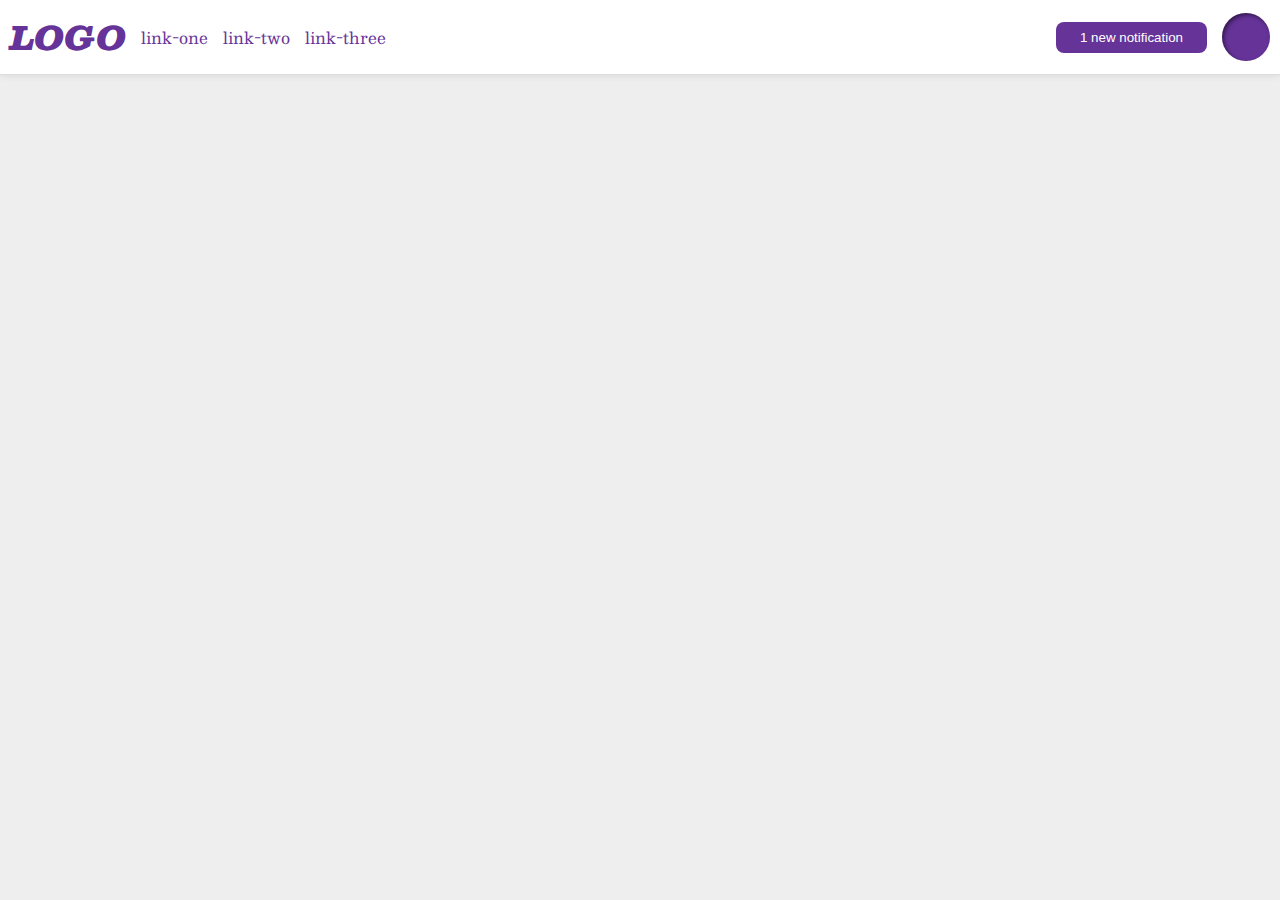
<file: flex/03-flex-header-2/index.html>
<!DOCTYPE html>
<html lang="en">
  <head>
    <meta charset="UTF-8">
    <meta http-equiv="X-UA-Compatible" content="IE=edge">
    <meta name="viewport" content="width=device-width, initial-scale=1.0">
    <title>Flex Header 2</title>
    <link rel="stylesheet" href="style.css">
  </head>
  <body>
    <div class="header">
      <div class="left">
        <div class="logo">
          LOGO
        </div>
        <ul class="links">
          <li><a href="https://google.com">link-one</a></li>
          <li><a href="https://google.com">link-two</a></li>
          <li><a href="https://google.com">link-three</a></li>
        </ul>
      </div>
      <div class="right">
        <button class="notifications">
          1 new notification
        </button>
        <div class="profile-image"></div>
      </div>
    </div>
  </body>
</html>
</file>
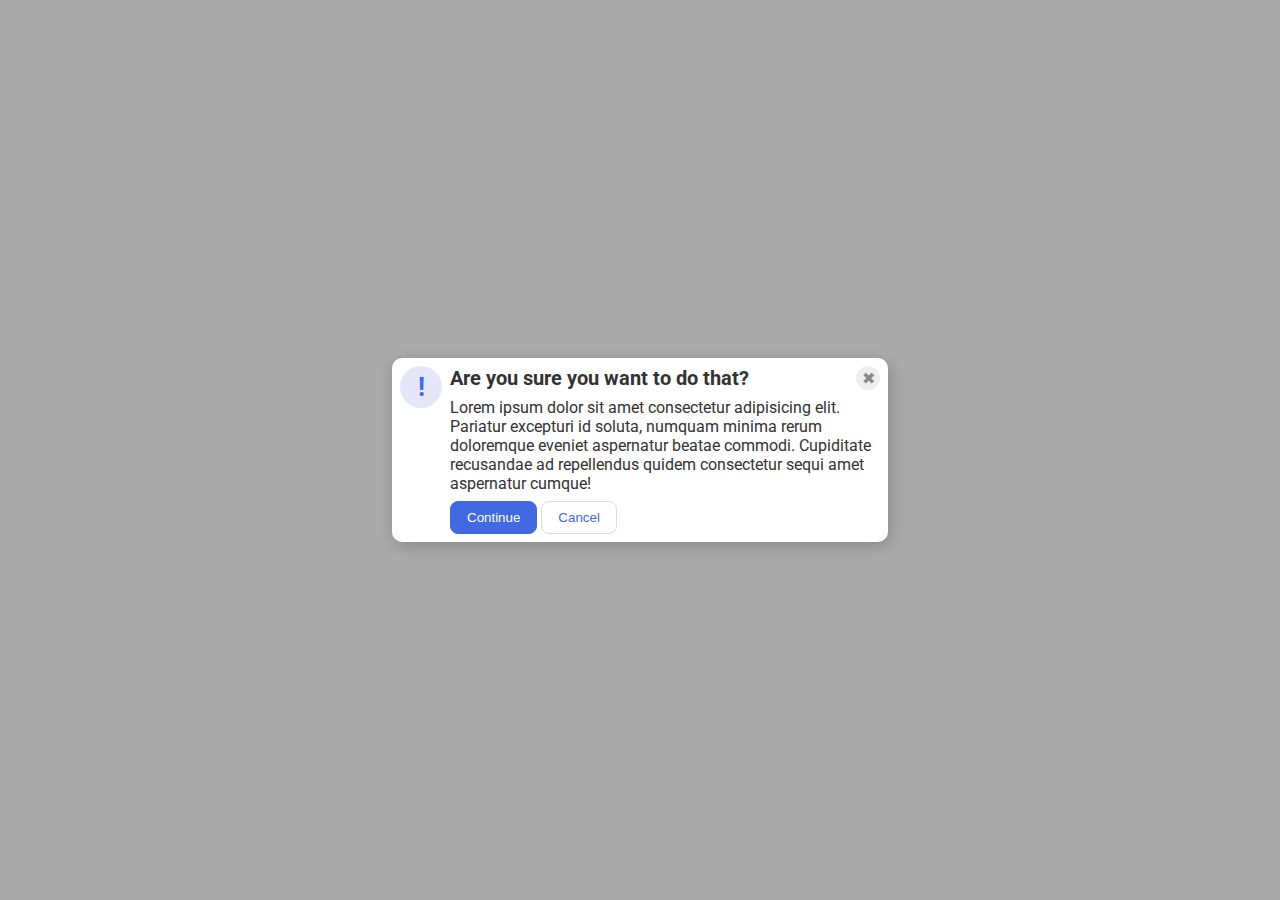
<file: flex/05-flex-modal/index.html>
<!DOCTYPE html>
<html lang="en">
  <head>
    <meta charset="UTF-8">
    <meta http-equiv="X-UA-Compatible" content="IE=edge">
    <meta name="viewport" content="width=device-width, initial-scale=1.0">
    <link rel="stylesheet" href="style.css">
    <title>Modal</title>
  </head>
  <body>
    <div class="modal">
      <div class="icon">!</div>

      <div class="warning">
        <div class="header">
          <div>Are you sure you want to do that?</div>
          <button class="close-button">✖</button>
        </div>
        <div class="text">Lorem ipsum dolor sit amet consectetur adipisicing elit. Pariatur excepturi id soluta, numquam minima rerum doloremque eveniet aspernatur beatae commodi. Cupiditate recusandae ad repellendus quidem consectetur sequi amet aspernatur cumque!</div>
        <button class="continue">Continue</button>
        <button class="cancel">Cancel</button>
      </div>

    </div>
  </body>
</html>
</file>
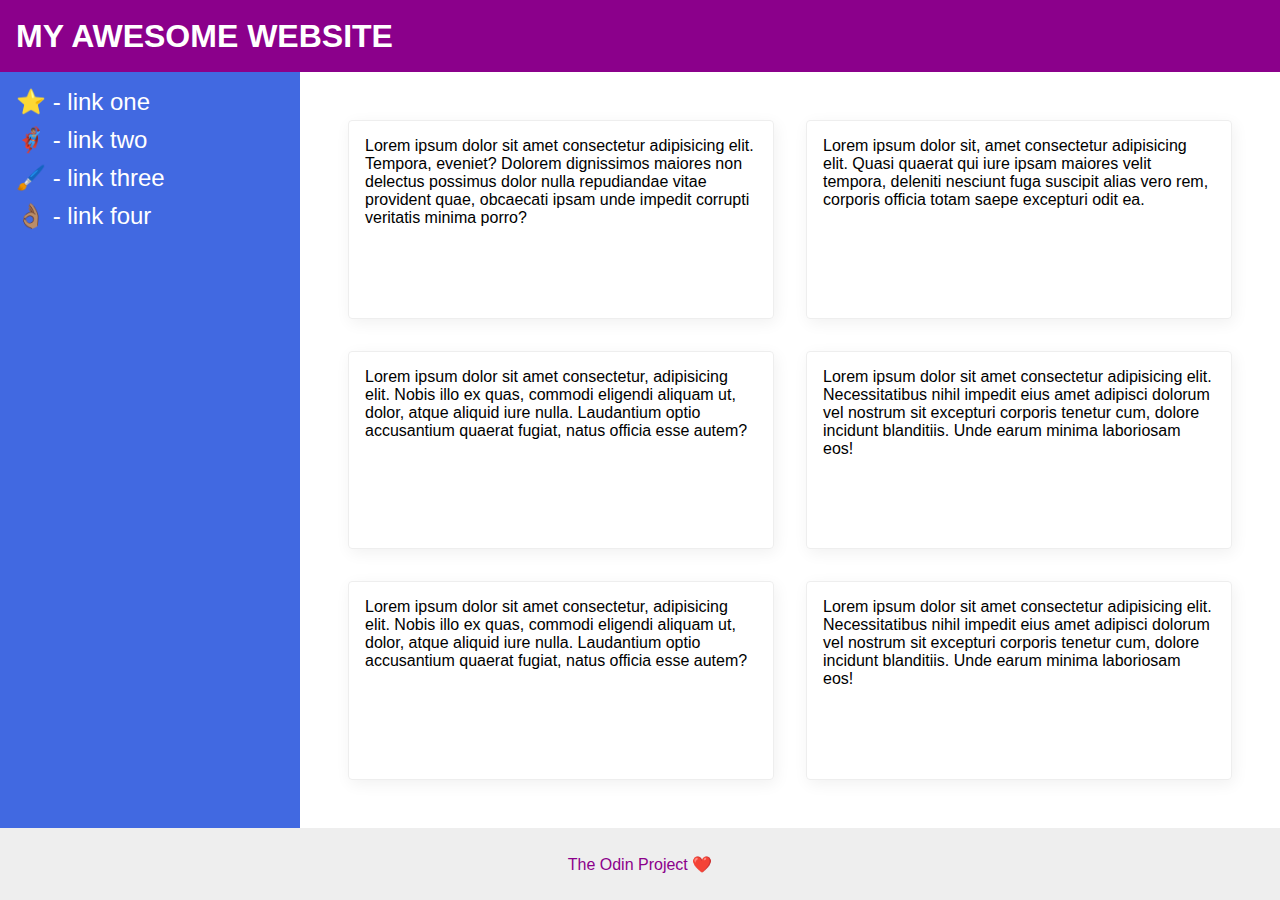
<file: flex/07-flex-layout-2/index.html>
<!DOCTYPE html>
<html lang="en">
  <head>
    <meta charset="UTF-8">
    <meta http-equiv="X-UA-Compatible" content="IE=edge">
    <meta name="viewport" content="width=device-width, initial-scale=1.0">
    <title>The Holy Grail</title>
    <link rel="stylesheet" href="style.css">
  </head>
  <body>
    <div class="header">
      MY AWESOME WEBSITE
    </div>
    
    <div class="content">
      <div class="sidebar">
        <ul>
          <li><a href="#">⭐ - link one</a></li>
          <li><a href="#">🦸🏽‍♂️ - link two</a></li>
          <li><a href="#">🖌️ - link three</a></li>
          <li><a href="#">👌🏽 - link four</a></li>
        </ul>
      </div>
      
      <div class="cards">
        <div class="card">Lorem ipsum dolor sit amet consectetur adipisicing elit. Tempora, eveniet? Dolorem dignissimos maiores non delectus possimus dolor nulla repudiandae vitae provident quae, obcaecati ipsam unde impedit corrupti veritatis minima porro?</div>
        <div class="card">Lorem ipsum dolor sit, amet consectetur adipisicing elit. Quasi quaerat qui iure ipsam maiores velit tempora, deleniti nesciunt fuga suscipit alias vero rem, corporis officia totam saepe excepturi odit ea.</div>
        <div class="card">Lorem ipsum dolor sit amet consectetur, adipisicing elit. Nobis illo ex quas, commodi eligendi aliquam ut, dolor, atque aliquid iure nulla. Laudantium optio accusantium quaerat fugiat, natus officia esse autem?</div>
        <div class="card">Lorem ipsum dolor sit amet consectetur adipisicing elit. Necessitatibus nihil impedit eius amet adipisci dolorum vel nostrum sit excepturi corporis tenetur cum, dolore incidunt blanditiis. Unde earum minima laboriosam eos!</div>
        <div class="card">Lorem ipsum dolor sit amet consectetur, adipisicing elit. Nobis illo ex quas, commodi eligendi aliquam ut, dolor, atque aliquid iure nulla. Laudantium optio accusantium quaerat fugiat, natus officia esse autem?</div>
        <div class="card">Lorem ipsum dolor sit amet consectetur adipisicing elit. Necessitatibus nihil impedit eius amet adipisci dolorum vel nostrum sit excepturi corporis tenetur cum, dolore incidunt blanditiis. Unde earum minima laboriosam eos!</div>
      </div>
    </div>

    <div class="footer">
      The Odin Project ❤️
    </div>
  </body>
</html>
</file>
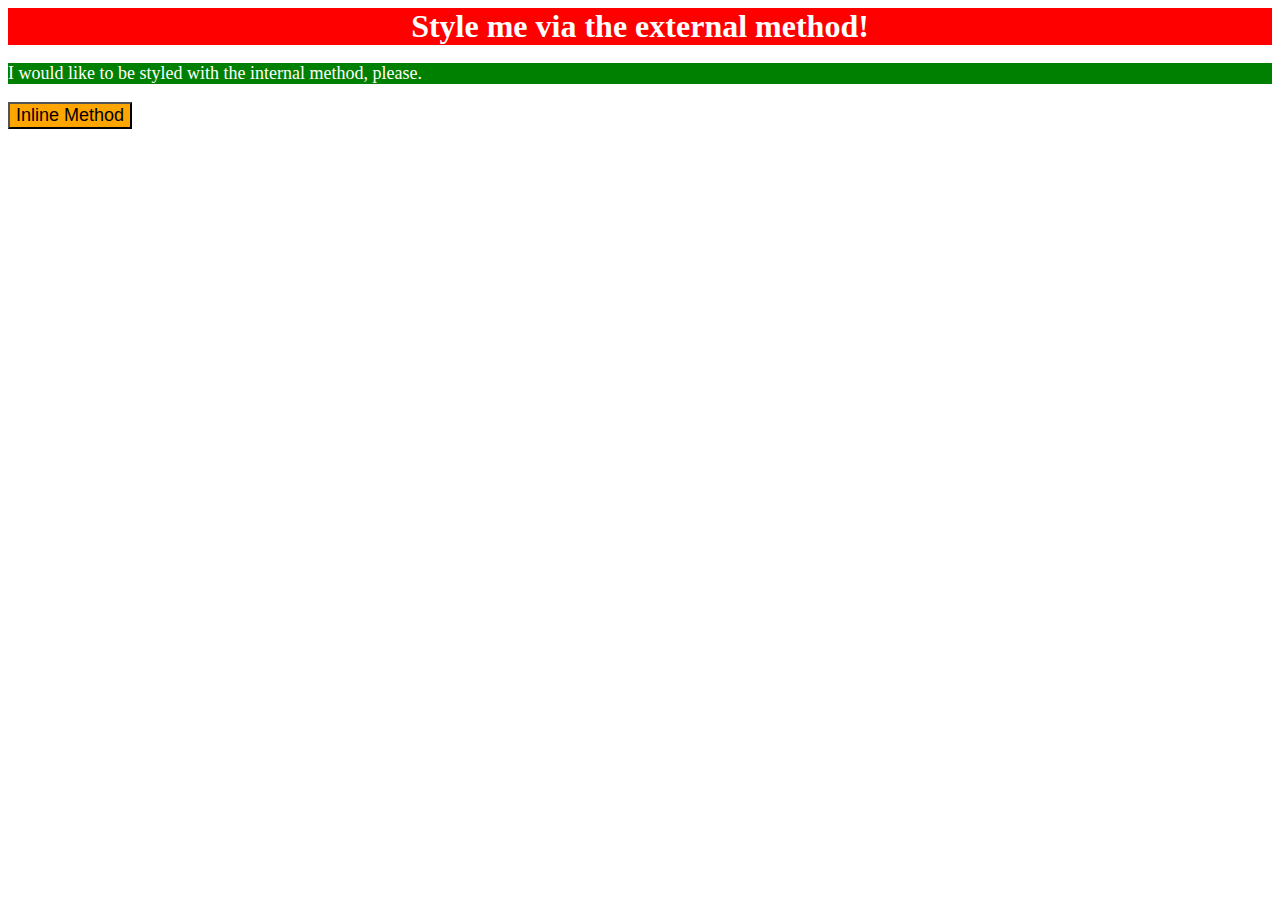
<file: foundations/01-css-methods/index.html>
<!DOCTYPE html>
<html lang="en">
  <head>
    <link rel="stylesheet" href="styles.css">
    <meta charset="UTF-8">
    <meta http-equiv="X-UA-Compatible" content="IE=edge">
    <meta name="viewport" content="width=device-width, initial-scale=1.0">
    <title>Methods for Adding CSS</title>
    <style>
      p {
        background-color: green;
        color: white;
        font-size: 18px;
      }
    </style>
  </head>
  <body>
    <div>Style me via the external method!</div>
    <p>I would like to be styled with the internal method, please.</p>
    <button style="background-color:orange; font-size:18px">Inline Method</button>
  </body>
</html>
</file>
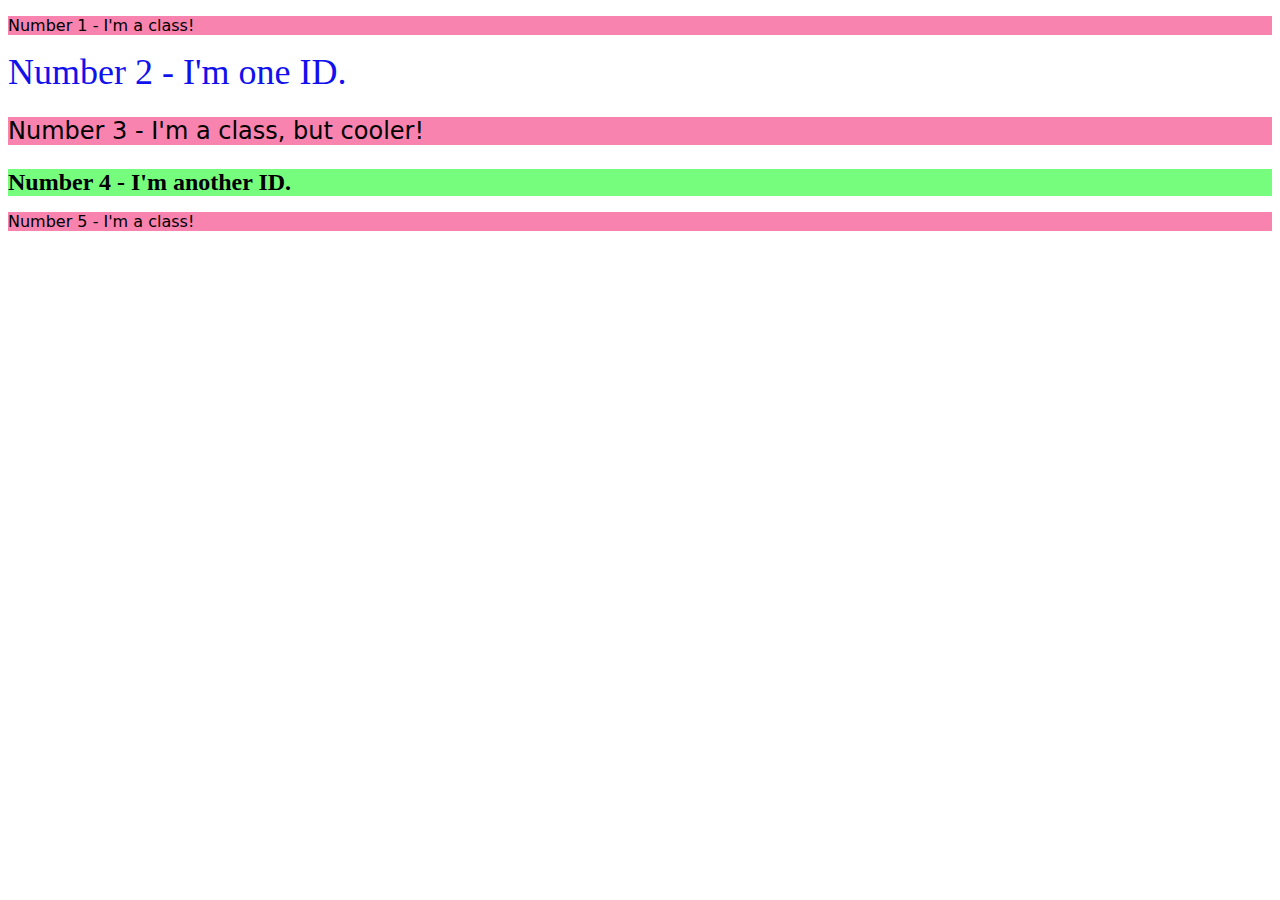
<file: foundations/02-class-id-selectors/index.html>
<!DOCTYPE html>
<html lang="en">
  <head>
    <meta charset="UTF-8">
    <meta http-equiv="X-UA-Compatible" content="IE=edge">
    <meta name="viewport" content="width=device-width, initial-scale=1.0">
    <title>Class and ID Selectors</title>
    <link rel="stylesheet" href="style.css">
  </head>
  <body>
    <p class="odd">Number 1 - I'm a class!</p>
    <div id="second">Number 2 - I'm one ID.</div>
    <p class="odd third">Number 3 - I'm a class, but cooler!</p>
    <div id="fourth">Number 4 - I'm another ID.</div>
    <p class="odd">Number 5 - I'm a class!</p>
  </body>
</html>
</file>
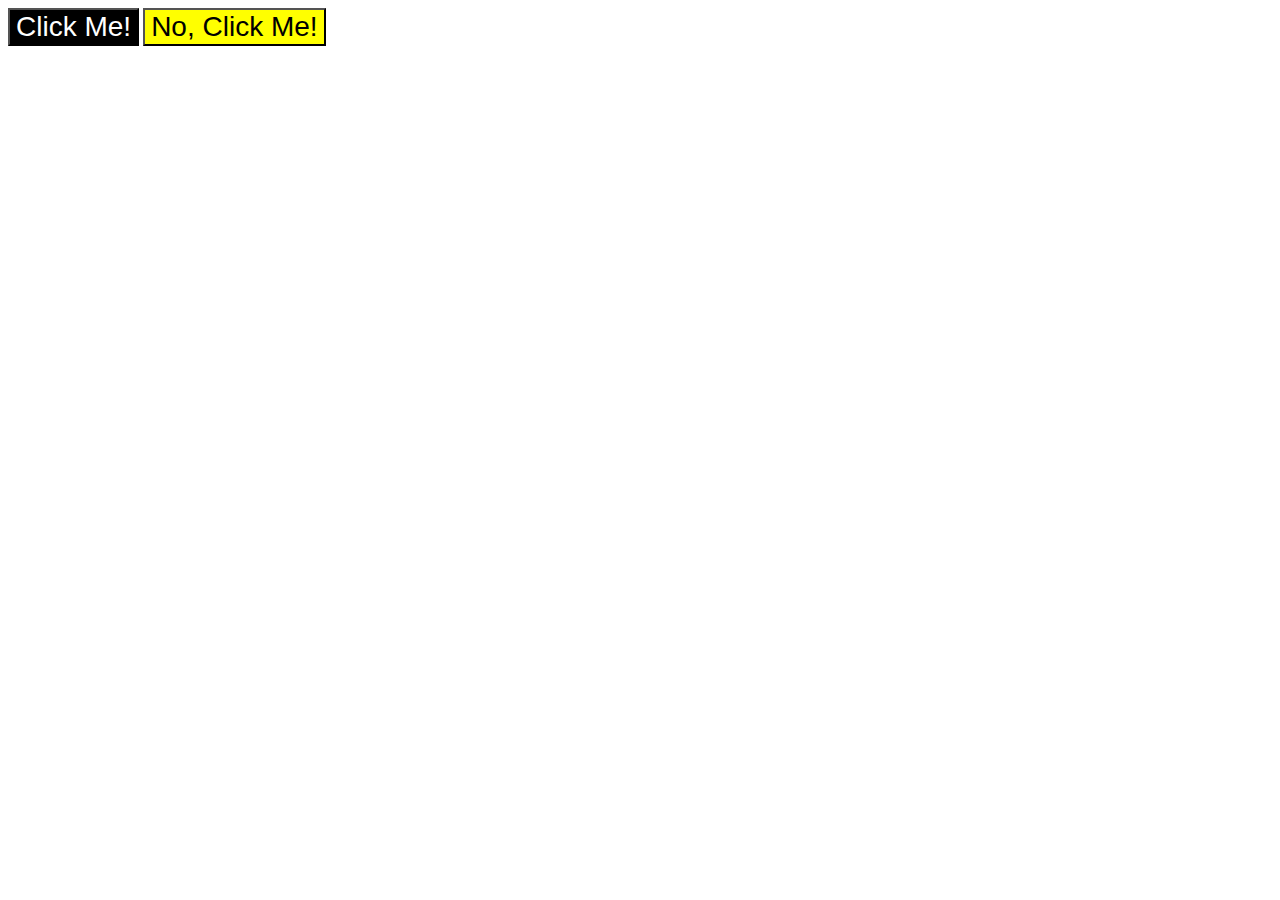
<file: foundations/03-grouping-selectors/index.html>
<!DOCTYPE html>
<html lang="en">
  <head>
    <meta charset="UTF-8">
    <meta http-equiv="X-UA-Compatible" content="IE=edge">
    <meta name="viewport" content="width=device-width, initial-scale=1.0">
    <title>Grouping Selectors</title>
    <link rel="stylesheet" href="style.css">
  </head>
  <body>
    <button class="first">Click Me!</button>
    <button class="second">No, Click Me!</button>
  </body>
</html>
</file>
<file: flex/03-flex-header-2/style.css>
/* this is some magical font-importing.  
you'll learn about it later. */
@import url('https://fonts.googleapis.com/css2?family=Besley:ital,wght@0,400;1,900&display=swap');

body {
  margin: 0;
  background: #eee;
  font-family: Besley, serif;
}

.header {
  background: white;
  border-bottom: 1px solid #ddd;
  box-shadow: 0 0 8px rgba(0,0,0,.1);

  display: flex;
  justify-content: space-between;
  align-items: center;
  padding: 10px;
}

.left, .right {
  display: flex;
  align-items: center;
  gap: 15px;
}

.profile-image {
  background: rebeccapurple;
  box-shadow: inset 2px 2px 4px rgba(0,0,0,.5);
  border-radius: 50%;
  width: 48px;
  height: 48px;
}

.logo {
  color: rebeccapurple;
  font-size: 32px;
  font-weight: 900;
  font-style: italic;
}

button {
  border: none;
  border-radius: 8px;
  background: rebeccapurple;
  color: white;
  padding: 8px 24px;
}

a {
  /* this removes the line under our links */
  text-decoration: none;
  color: rebeccapurple;
}

ul {
  list-style-type: none;
  
  display: flex;
  gap: 15px;
  margin: 0px;
  padding: 0px;
}
</file>
<file: flex/05-flex-modal/style.css>
@import url('https://fonts.googleapis.com/css2?family=Roboto:wght@400;700&display=swap');

html, body {
  height: 100%;
}

body {
  font-family: Roboto, sans-serif;
  margin: 0;
  background: #aaa;
  color: #333;
  /* I'll give you this one for free lol */
  display: flex;
  align-items: center;
  justify-content: center;
}

.modal {
  background: white;
  width: 480px;
  border-radius: 10px;
  box-shadow: 2px 4px 16px rgba(0,0,0,.2);

  display: flex;
  padding: 8px;
  gap: 8px;
}

.header {
  display: flex;
  justify-content: space-between;
  font-weight: bold;
  font-size: 20px;
}

.text {
  margin: 8px auto;
}

.icon {
  color: royalblue;
  font-size: 26px;
  font-weight: 700;
  background: lavender;
  width: 42px;
  height: 42px;
  border-radius: 50%;
  display: flex;
  align-items: center;
  justify-content: center;

  flex-shrink: 0;
}

.close-button {
  background: #eee;
  border-radius: 50%;
  color: #888;
  font-weight: 400;
  font-size: 16px;
  height: 24px;
  width: 24px;
  display: flex;
  align-items: center;
  justify-content: center;
  border: 1px solid #eee;
  padding: 0;
}

button {
  cursor: pointer;
  padding: 8px 16px;
  border-radius: 8px;
}

button.continue {
  background: royalblue;
  border: 1px solid royalblue;
  color: white;
}

button.cancel {
  background: white;
  border: 1px solid #ddd;
  color: royalblue;
}
</file>
<file: flex/07-flex-layout-2/style.css>
body {
  font-family: -apple-system, BlinkMacSystemFont, 'Segoe UI', Roboto, Oxygen, Ubuntu, Cantarell, 'Open Sans', 'Helvetica Neue', sans-serif;
  margin: 0;
  min-height: 100vh;

  display: flex;
  flex-direction: column;

}

.content {
  display: flex;
  flex: 1;
}

.cards {
  display: flex;
  flex-wrap: wrap;
  padding: 48px;
  justify-content: space-between;
  gap: 32px;
}

.header {
  height: 72px;
  background: darkmagenta;
  color: white;

  display: flex;
  align-items: center;
  font-weight: 900;
  font-size: 32px;
  padding-left: 16px;
}

.footer {
  height: 72px;
  background: #eee;
  color: darkmagenta;

  display: flex;
  justify-content: center;
  align-items: center;
}

.sidebar {
  width: 300px;
  background: royalblue;
  box-sizing: border-box;

  flex-shrink: 0;
  padding: 16px;
}

.card {
  border: 1px solid #eee;
  box-shadow: 2px 4px 16px rgba(0,0,0,.06);
  border-radius: 4px;

  padding: 16px;
  flex: 1 1 300px;
}

ul {
  list-style: none;
  padding: 0px;
  margin: 0px;
  display: flex;
  flex-direction: column;
  gap: 10px;
}

a {
  text-decoration: none;
  color: white;
  font-size: 24px;
}
</file>
<file: foundations/01-css-methods/styles.css>
div {
    color: white;
    background-color: red;
    font-size: 32px;
    font-weight: bold;
    text-align: center;
}
</file>
<file: foundations/02-class-id-selectors/style.css>
.odd {
    background-color: #f883ae;
    font-family: Verdana, 'DejaVu Sans', sans-serif;
}
#second{
    color: #1111ee;
    font-size:36px;
}
.third {
    font-size: 24px;
}
#fourth {
    background-color:#76fd7d;
    font-size: 24px;
    font-weight: bold;
}
</file>
<file: foundations/03-grouping-selectors/style.css>
.first, .second {
    font-size:28px;
    font-family:Helvetica, "Times New Roman", sans-serif
}

.first {
    color:white;
    background-color:black;
}

.second {
    background-color:yellow;
}
</file>
